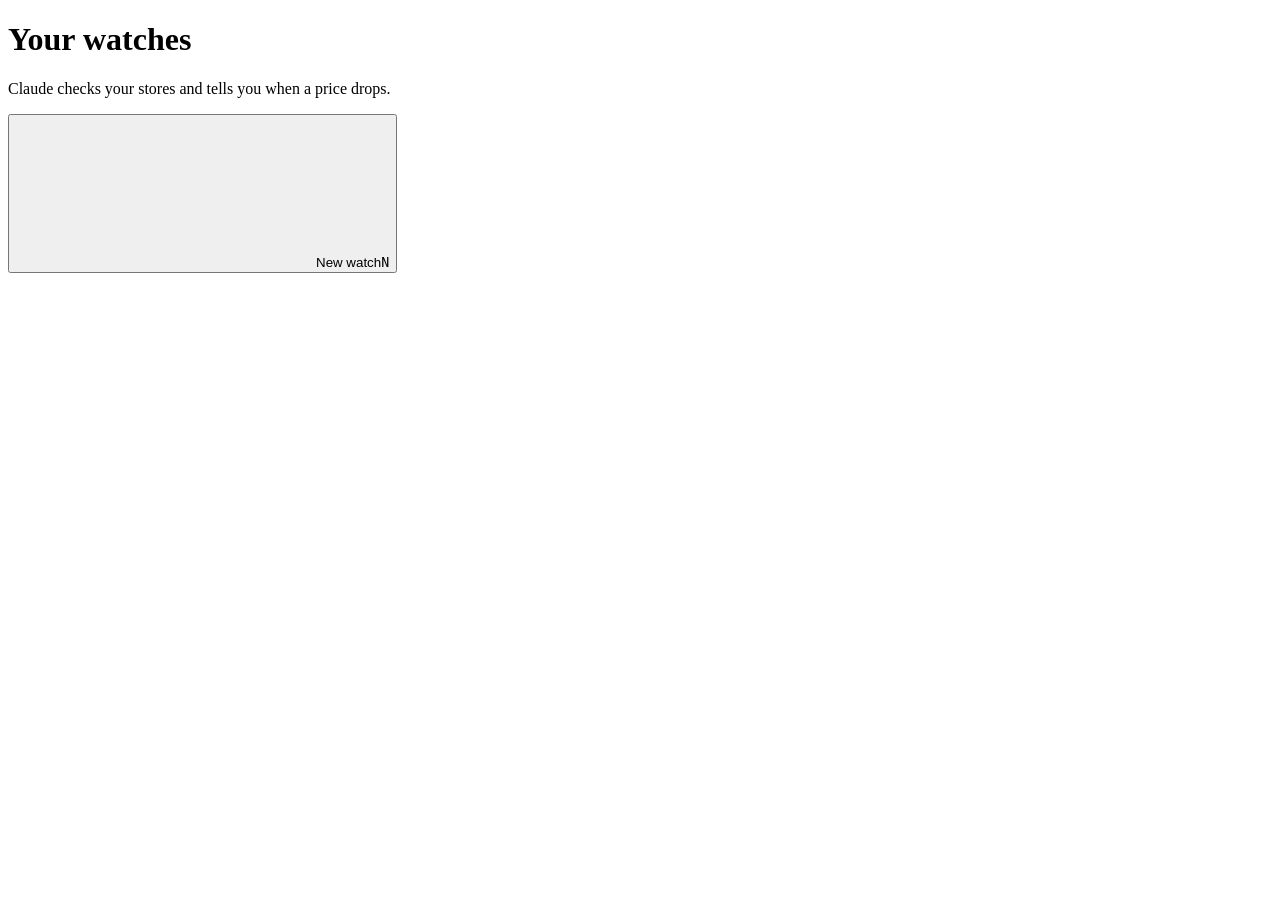
<file: src/main/resources/templates/index.html>
<!DOCTYPE html>
<html xmlns:th="http://www.thymeleaf.org" th:lang="${#locale.toLanguageTag()}">
<head th:replace="~{fragments/layout :: head(#{nav.watches})}"></head>
<body data-page="watches">
<header th:replace="~{fragments/layout :: topbar}"></header>

<main class="container">
  <div class="page-head">
    <div>
      <h1 th:text="#{watches.title}">Your watches</h1>
      <p class="muted" th:text="#{watches.subtitle}">Claude checks your stores and tells you when a price drops.</p>
    </div>
    <button type="button" id="new-watch" class="btn btn-primary" hx-get="/ui/watches/new" hx-target="#drawer-body" hx-swap="innerHTML"
            th:title="#{watches.new.shortcut}">
      <svg class="i"><use href="#i-plus"/></svg><span th:text="#{watches.new}">New watch</span><kbd>N</kbd>
    </button>
  </div>

  <section th:replace="~{fragments/watches :: stats}"></section>
  <div th:replace="~{fragments/watches :: list}"></div>
</main>

<th:block th:replace="~{fragments/layout :: shell}"></th:block>
</body>
</html>
</file>
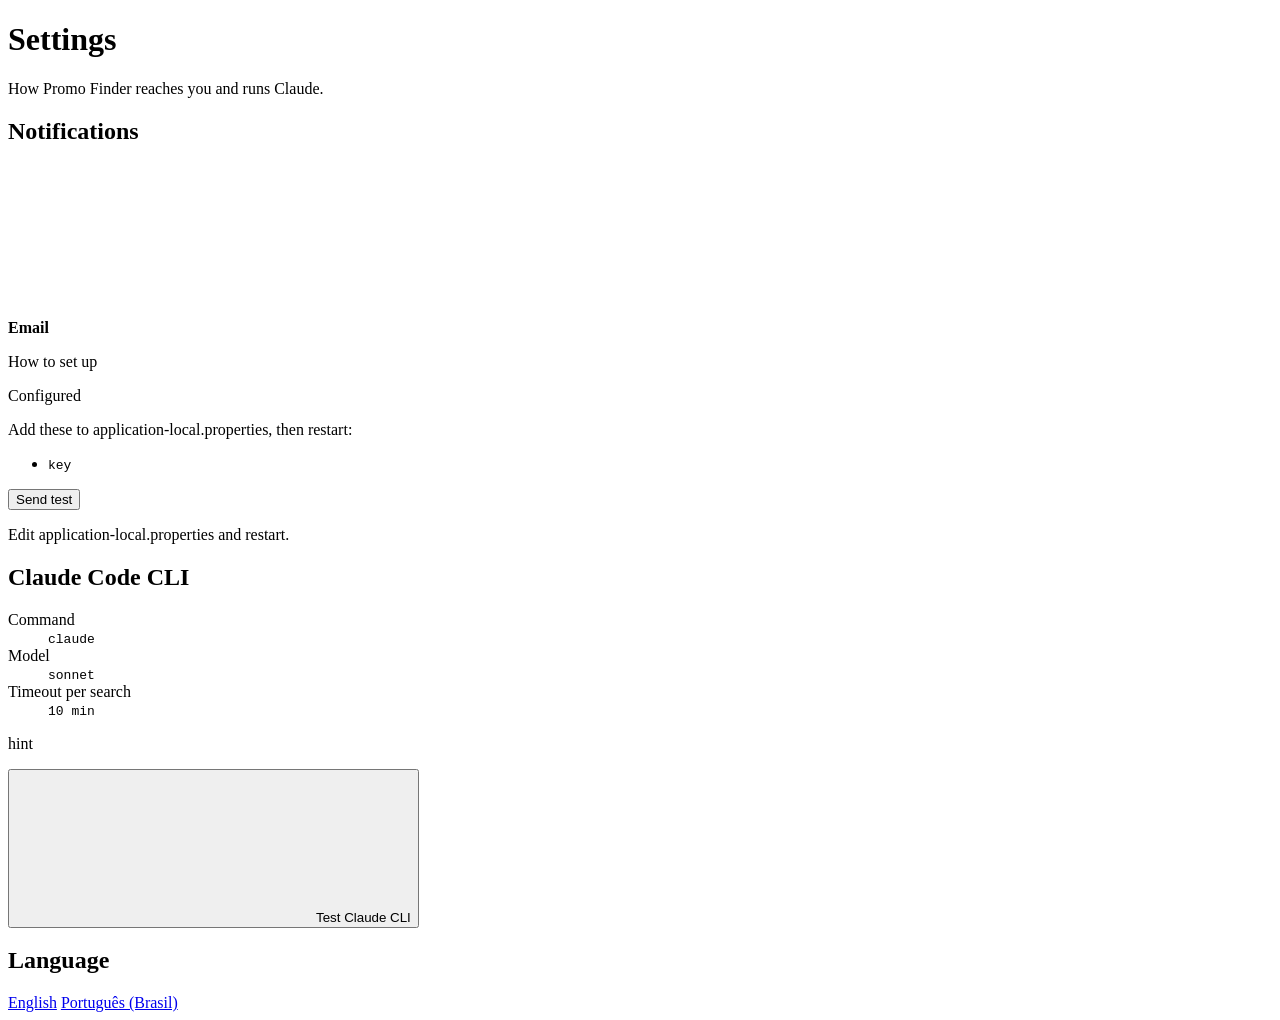
<file: src/main/resources/templates/settings.html>
<!DOCTYPE html>
<html xmlns:th="http://www.thymeleaf.org" th:lang="${#locale.toLanguageTag()}">
<head th:replace="~{fragments/layout :: head(#{nav.settings})}"></head>
<body data-page="settings">
<header th:replace="~{fragments/layout :: topbar}"></header>

<main class="container narrow">
  <div class="page-head">
    <div>
      <h1 th:text="#{settings.title}">Settings</h1>
      <p class="muted" th:text="#{settings.subtitle}">How Promo Finder reaches you and runs Claude.</p>
    </div>
  </div>

  <section class="settings-section">
    <h2 th:text="#{settings.channels.title}">Notifications</h2>
    <div class="channel card" th:each="c : ${channels}">
      <div class="channel-head">
        <span class="channel-icon" th:classappend="${c.configured} ? 'ok'"><svg class="i"><use th:href="|#i-${c.channel}|"/></svg></span>
        <div class="channel-text">
          <strong th:text="#{channel.__${c.channel}__}">Email</strong>
          <p class="muted small" th:text="#{settings.channel.__${c.channel}__.how}">How to set up</p>
        </div>
        <span class="badge" th:classappend="${c.configured} ? 'badge-deal' : 'badge-paused'">
          <span class="dot"></span>
          <span th:text="${c.configured} ? #{settings.configured} : #{settings.notConfigured}">Configured</span>
        </span>
      </div>
      <div class="missing" th:unless="${c.configured}">
        <p class="small" th:text="#{settings.missing}">Add these to application-local.properties, then restart:</p>
        <ul><li th:each="m : ${c.missingSettings}"><code th:text="${m}">key</code></li></ul>
      </div>
      <div class="channel-actions" th:if="${c.configured}">
        <button type="button" class="btn" th:hx-post="@{/ui/settings/test/{c}(c=${c.channel})}" hx-swap="none" hx-disabled-elt="this">
          <span class="btn-spinner" aria-hidden="true"></span>
          <span th:text="#{settings.sendTest}">Send test</span>
        </button>
      </div>
    </div>
    <p class="muted small" th:utext="#{settings.channels.note}">Edit application-local.properties and restart.</p>
  </section>

  <section class="settings-section">
    <h2 th:text="#{settings.claude.title}">Claude Code CLI</h2>
    <div class="card">
      <dl class="kv">
        <dt th:text="#{settings.claude.command}">Command</dt><dd><code th:text="${claude.command}">claude</code></dd>
        <dt th:text="#{settings.claude.model}">Model</dt><dd><code th:text="${claude.model}">sonnet</code></dd>
        <dt th:text="#{settings.claude.timeout}">Timeout per search</dt><dd><code th:text="${@fmt.interval(claude.timeout.toMinutes())}">10 min</code></dd>
      </dl>
      <p class="muted small" th:text="#{settings.claude.hint}">hint</p>
      <button type="button" class="btn" hx-post="/ui/settings/claude" hx-swap="none" hx-disabled-elt="this">
        <span class="btn-spinner" aria-hidden="true"></span>
        <svg class="i"><use href="#i-cpu"/></svg><span th:text="#{settings.claude.test}">Test Claude CLI</span>
      </button>
    </div>
  </section>

  <section class="settings-section">
    <h2 th:text="#{settings.language.title}">Language</h2>
    <div class="card lang-pick">
      <a href="?lang=en" class="btn" th:classappend="${#locale.language == 'en'} ? 'btn-primary'">English</a>
      <a href="?lang=pt-BR" class="btn" th:classappend="${#locale.language == 'pt'} ? 'btn-primary'">Português (Brasil)</a>
    </div>
  </section>
</main>

<th:block th:replace="~{fragments/layout :: shell}"></th:block>
</body>
</html>
</file>
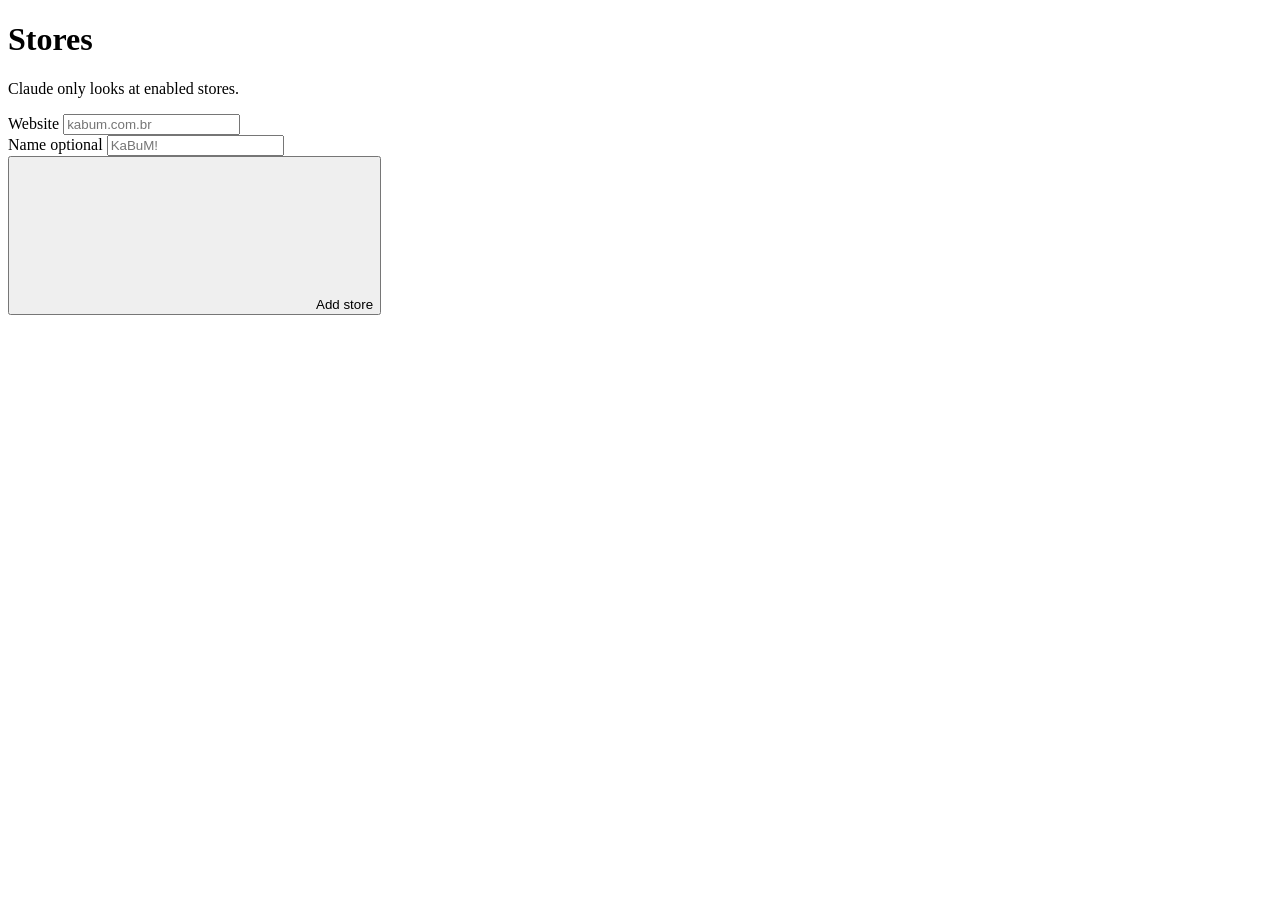
<file: src/main/resources/templates/stores.html>
<!DOCTYPE html>
<html xmlns:th="http://www.thymeleaf.org" th:lang="${#locale.toLanguageTag()}">
<head th:replace="~{fragments/layout :: head(#{nav.stores})}"></head>
<body data-page="stores">
<header th:replace="~{fragments/layout :: topbar}"></header>

<main class="container">
  <div class="page-head">
    <div>
      <h1 th:text="#{stores.title}">Stores</h1>
      <p class="muted" th:text="#{stores.subtitle}">Claude only looks at enabled stores.</p>
    </div>
  </div>

  <form class="card add-store" hx-post="/ui/stores" hx-swap="none" data-reset-on="storeAdded"
        hx-disabled-elt="find button[type=submit]">
    <div class="field">
      <label for="s-domain" th:text="#{stores.domain}">Website</label>
      <input id="s-domain" name="domain" type="text" required autocomplete="off" placeholder="kabum.com.br">
    </div>
    <div class="field">
      <label for="s-name"><span th:text="#{stores.name}">Name</span> <span class="optional" th:text="#{form.optional}">optional</span></label>
      <input id="s-name" name="name" type="text" autocomplete="off" placeholder="KaBuM!">
    </div>
    <button type="submit" class="btn btn-primary">
      <span class="btn-spinner" aria-hidden="true"></span>
      <svg class="i"><use href="#i-plus"/></svg><span th:text="#{stores.add}">Add store</span>
    </button>
  </form>

  <div th:replace="~{fragments/stores :: content}"></div>
</main>

<th:block th:replace="~{fragments/layout :: shell}"></th:block>
</body>
</html>
</file>
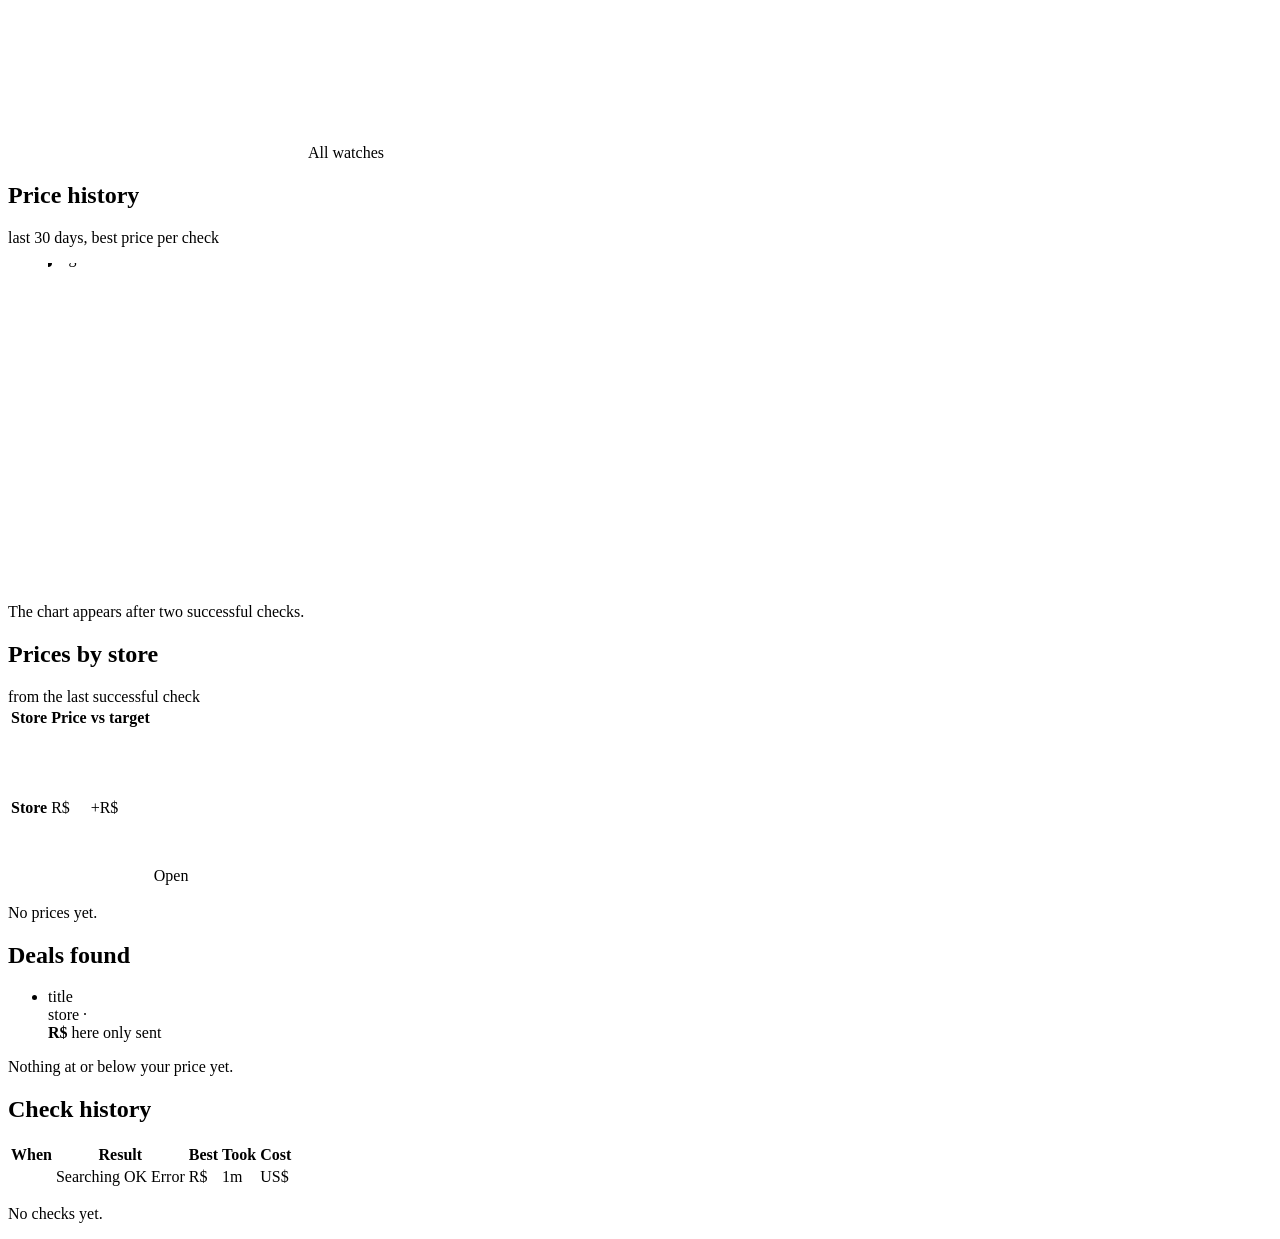
<file: src/main/resources/templates/watch.html>
<!DOCTYPE html>
<html xmlns:th="http://www.thymeleaf.org" th:lang="${#locale.toLanguageTag()}">
<head th:replace="~{fragments/layout :: head(${v.watch.product})}"></head>
<body data-page="watch">
<header th:replace="~{fragments/layout :: topbar}"></header>

<main class="container">
  <a class="back" th:href="@{/}"><svg class="i"><use href="#i-arrow-left"/></svg><span th:text="#{detail.back}">All watches</span></a>

  <div class="detail-grid">
    <article th:replace="~{fragments/watches :: card}"></article>

    <!-- Re-fetched from this same page whenever the watch changes -->
    <section id="watch-history" class="card chart-card"
             th:hx-get="@{/watches/{id}(id=${v.watch.id})}" hx-select="#watch-history" hx-swap="outerHTML" hx-disinherit="*"
             th:hx-trigger="|live-watch-${v.watch.id} from:body, live-resync from:body|">
      <div class="section-head">
        <h2 th:text="#{detail.chart.title}">Price history</h2>
        <span class="muted small" th:text="#{detail.chart.period}">last 30 days, best price per check</span>
      </div>
      <th:block th:if="${chart != null}">
        <figure class="chart">
          <svg th:attr="viewBox=|0 0 ${chart.width} ${chart.height}|" role="img" th:aria-label="#{detail.chart.title}">
            <polygon th:points="${chart.area}" class="chart-area"/>
            <line x1="0" th:x2="${chart.width}" th:y1="${chart.targetY}" th:y2="${chart.targetY}" class="chart-target"/>
            <text x="4" th:y="${chart.targetY - 6}" class="chart-label chart-label-target"
                  th:text="#{detail.chart.target(${@fmt.brl(v.watch.maxPrice)})}">target</text>
            <polyline th:points="${chart.line}" class="chart-line"/>
            <g th:each="d : ${chart.dots}">
              <circle th:cx="${d.x}" th:cy="${d.y}" r="4" class="chart-dot">
                <title th:text="|${@fmt.brl(d.price)} · ${d.store ?: ''} · ${@fmt.dateTime(d.at)}|"></title>
              </circle>
            </g>
          </svg>
          <figcaption class="chart-axis muted small">
            <span th:text="${@fmt.dateTime(chart.from)}"></span>
            <span th:text="|${@fmt.brl(chart.min)} – ${@fmt.brl(chart.max)}|"></span>
            <span th:text="${@fmt.dateTime(chart.to)}"></span>
          </figcaption>
        </figure>
      </th:block>
      <div th:if="${chart == null}" class="empty-inline">
        <svg class="i"><use href="#i-chart"/></svg>
        <p class="muted" th:text="#{detail.chart.empty}">The chart appears after two successful checks.</p>
      </div>

      <div class="section-head">
        <h2 th:text="#{detail.stores.title}">Prices by store</h2>
        <span class="muted small" th:text="#{detail.stores.hint}">from the last successful check</span>
      </div>
      <div class="table-wrap" th:unless="${#lists.isEmpty(latestPrices)}">
        <table>
          <thead><tr>
            <th th:text="#{detail.col.store}">Store</th>
            <th class="num" th:text="#{detail.col.price}">Price</th>
            <th class="num" th:text="#{detail.col.vsTarget}">vs target</th>
            <th></th>
          </tr></thead>
          <tbody>
            <tr th:each="p : ${latestPrices}" th:with="diff=${p.price.subtract(v.watch.maxPrice)}">
              <td><strong th:text="${p.store}">Store</strong><div class="muted small truncate" th:text="${p.title}"></div></td>
              <td class="num" th:text="${@fmt.brl(p.price)}">R$</td>
              <td class="num">
                <span class="pill" th:classappend="${diff.signum() > 0} ? 'pill-above' : 'pill-deal'"
                      th:text="${diff.signum() > 0} ? |+${@fmt.brl(diff)}| : |−${@fmt.brl(diff.abs())}|">+R$</span>
              </td>
              <td class="num"><a class="btn btn-ghost btn-small" th:href="${p.url}" target="_blank" rel="noopener noreferrer">
                <span th:text="#{detail.open}">Open</span><svg class="i"><use href="#i-external"/></svg></a></td>
            </tr>
          </tbody>
        </table>
      </div>
      <p th:if="${#lists.isEmpty(latestPrices)}" class="muted" th:text="#{detail.stores.empty}">No prices yet.</p>

      <div class="section-head">
        <h2 th:text="#{detail.deals.title}">Deals found</h2>
      </div>
      <ul class="list" th:unless="${#lists.isEmpty(deals)}">
        <li th:each="o : ${deals}">
          <div>
            <a th:href="${o.url}" target="_blank" rel="noopener noreferrer" th:text="${o.title ?: o.store}">title</a>
            <div class="muted small">
              <span th:text="${o.store}">store</span> ·
              <time data-rel th:datetime="${@fmt.iso(o.foundAt)}" th:text="${@fmt.dateTime(o.foundAt)}"></time>
            </div>
          </div>
          <div class="list-end">
            <strong th:text="${@fmt.brl(o.price)}">R$</strong>
            <span th:if="${#sets.isEmpty(v.watch.channels)}" class="pill pill-muted" th:text="#{detail.deals.noChannel}">here only</span>
            <span th:unless="${#sets.isEmpty(v.watch.channels)}" class="pill" th:classappend="${o.notified} ? 'pill-deal' : 'pill-muted'"
                  th:text="${o.notified} ? #{detail.deals.notified} : #{detail.deals.notNotified}">sent</span>
          </div>
        </li>
      </ul>
      <p th:if="${#lists.isEmpty(deals)}" class="muted" th:text="#{detail.deals.empty}">Nothing at or below your price yet.</p>

      <div class="section-head">
        <h2 th:text="#{detail.runs.title}">Check history</h2>
      </div>
      <div class="table-wrap" th:unless="${#lists.isEmpty(runs)}">
        <table>
          <thead><tr>
            <th th:text="#{detail.col.when}">When</th>
            <th th:text="#{detail.col.result}">Result</th>
            <th class="num" th:text="#{detail.col.best}">Best</th>
            <th class="num" th:text="#{detail.col.duration}">Took</th>
            <th class="num" th:text="#{detail.col.cost}">Cost</th>
          </tr></thead>
          <tbody>
            <tr th:each="r : ${runs}">
              <td><time data-rel th:datetime="${@fmt.iso(r.startedAt)}" th:text="${@fmt.dateTime(r.startedAt)}"></time></td>
              <td>
                <span th:if="${r.finishedAt == null}" class="pill pill-muted" th:text="#{status.SEARCHING}">Searching</span>
                <th:block th:if="${r.finishedAt != null}">
                  <span th:if="${r.success}" class="pill pill-ok" th:text="#{detail.runs.ok(${r.matches})}">OK</span>
                  <span th:unless="${r.success}" class="pill pill-error" th:text="#{error.__${r.errorCode}__.title}" th:title="${r.note}">Error</span>
                </th:block>
              </td>
              <td class="num" th:text="${@fmt.brl(r.bestPrice)}">R$</td>
              <td class="num" th:text="${@fmt.duration(r.startedAt, r.finishedAt)}">1m</td>
              <td class="num" th:text="${@fmt.usd(r.costUsd)}">US$</td>
            </tr>
          </tbody>
        </table>
      </div>
      <p th:if="${#lists.isEmpty(runs)}" class="muted" th:text="#{detail.runs.empty}">No checks yet.</p>
    </section>
  </div>
</main>

<th:block th:replace="~{fragments/layout :: shell}"></th:block>
</body>
</html>
</file>
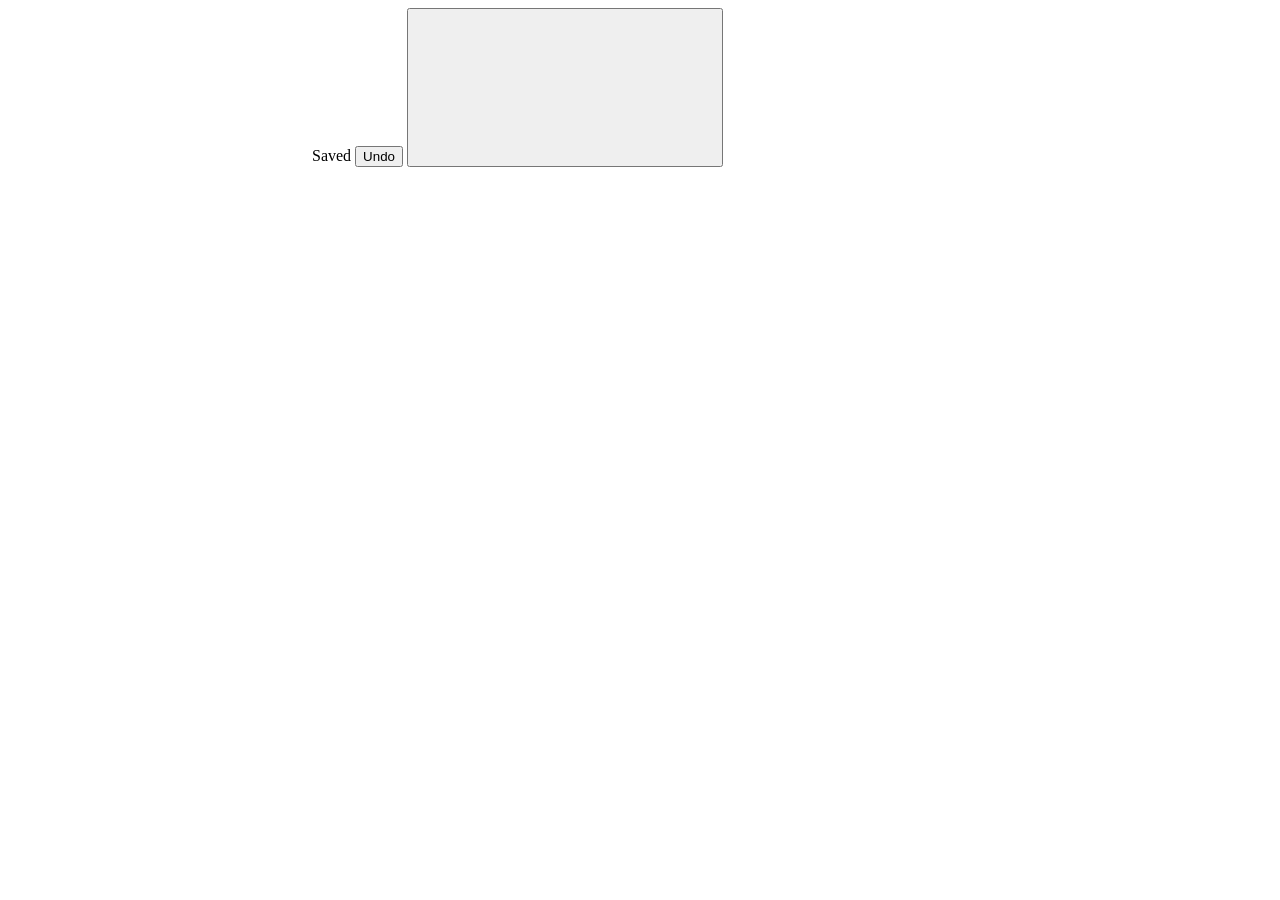
<file: src/main/resources/templates/fragments/common.html>
<!DOCTYPE html>
<html xmlns:th="http://www.thymeleaf.org">
<body>

<th:block th:fragment="nothing"></th:block>

<!-- Toasts are swapped out-of-band into #toasts, whatever the request's own target is. -->
<th:block th:fragment="toast">
  <div hx-swap-oob="beforeend:#toasts">
    <div class="toast" th:classappend="|toast-${toast.type}|" th:attr="role=${toast.type == 'error'} ? 'alert' : 'status',data-undo=${toast.undoUrl != null}">
      <svg class="i toast-icon" th:switch="${toast.type}">
        <use th:case="'success'" href="#i-check"/>
        <use th:case="'error'" href="#i-alert"/>
        <use th:case="*" href="#i-info"/>
      </svg>
      <span class="toast-msg" th:text="${toast.message}">Saved</span>
      <button th:if="${toast.undoUrl != null}" type="button" class="toast-action"
              th:hx-post="${toast.undoUrl}" hx-swap="none" th:text="#{common.undo}">Undo</button>
      <button type="button" class="toast-close" data-dismiss th:aria-label="#{common.close}">
        <svg class="i"><use href="#i-x"/></svg>
      </button>
    </div>
  </div>
</th:block>

</body>
</html>
</file>
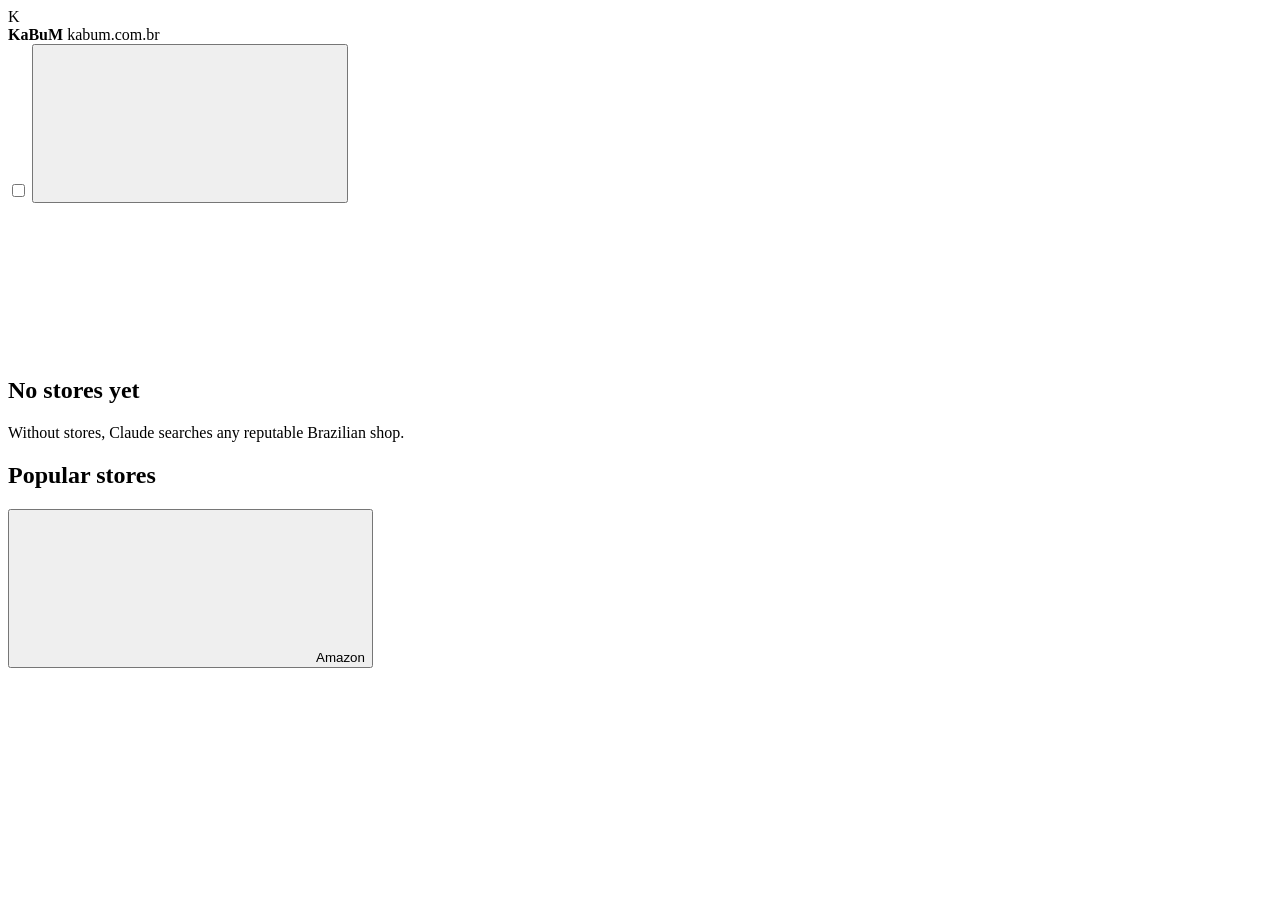
<file: src/main/resources/templates/fragments/stores.html>
<!DOCTYPE html>
<html xmlns:th="http://www.thymeleaf.org">
<body>

<div th:fragment="content" id="stores-content" hx-get="/ui/stores" hx-trigger="storesChanged from:body, live-resync from:body" hx-swap="outerHTML" hx-disinherit="*">
  <div class="store-grid" th:unless="${#lists.isEmpty(stores)}">
    <div class="card store" th:each="s : ${stores}" th:classappend="${!s.enabled} ? 'is-disabled'">
      <span class="avatar" aria-hidden="true">
        <span th:text="${#strings.toUpperCase(#strings.substring(s.name, 0, 1))}">K</span>
        <img th:src="|https://${s.domain}/favicon.ico|" alt="" loading="lazy" onerror="this.remove()">
      </span>
      <div class="store-text">
        <strong th:text="${s.name}">KaBuM</strong>
        <a class="muted small" th:href="|https://${s.domain}|" target="_blank" rel="noopener noreferrer" th:text="${s.domain}">kabum.com.br</a>
      </div>
      <label class="switch" th:title="${s.enabled} ? #{stores.enabled} : #{stores.disabled}">
        <input type="checkbox" th:checked="${s.enabled}" th:hx-post="@{/ui/stores/{id}/toggle(id=${s.id})}" hx-swap="none"
               hx-trigger="change" th:aria-label="#{stores.toggle(${s.name})}">
        <span class="track" aria-hidden="true"></span>
      </label>
      <button type="button" class="btn btn-ghost btn-icon" th:hx-post="@{/ui/stores/{id}/delete(id=${s.id})}" hx-swap="none"
              th:aria-label="#{stores.delete(${s.name})}" th:title="#{common.delete}">
        <svg class="i"><use href="#i-trash"/></svg>
      </button>
    </div>
  </div>

  <div class="empty card" th:if="${#lists.isEmpty(stores)}">
    <div class="empty-icon"><svg class="i"><use href="#i-store"/></svg></div>
    <h2 th:text="#{stores.empty.title}">No stores yet</h2>
    <p class="muted" th:text="#{stores.empty.text}">Without stores, Claude searches any reputable Brazilian shop.</p>
  </div>

  <section class="suggestions" th:unless="${#lists.isEmpty(suggestions)}">
    <h2 th:text="#{stores.suggestions}">Popular stores</h2>
    <div class="chips">
      <form th:each="s : ${suggestions}" hx-post="/ui/stores" hx-swap="none" hx-disabled-elt="find button">
        <input type="hidden" name="name" th:value="${s.name}">
        <input type="hidden" name="domain" th:value="${s.domain}">
        <button type="submit" class="chip chip-button" th:title="${s.domain}">
          <svg class="i"><use href="#i-plus"/></svg><span th:text="${s.name}">Amazon</span>
        </button>
      </form>
    </div>
  </section>
</div>

</body>
</html>
</file>
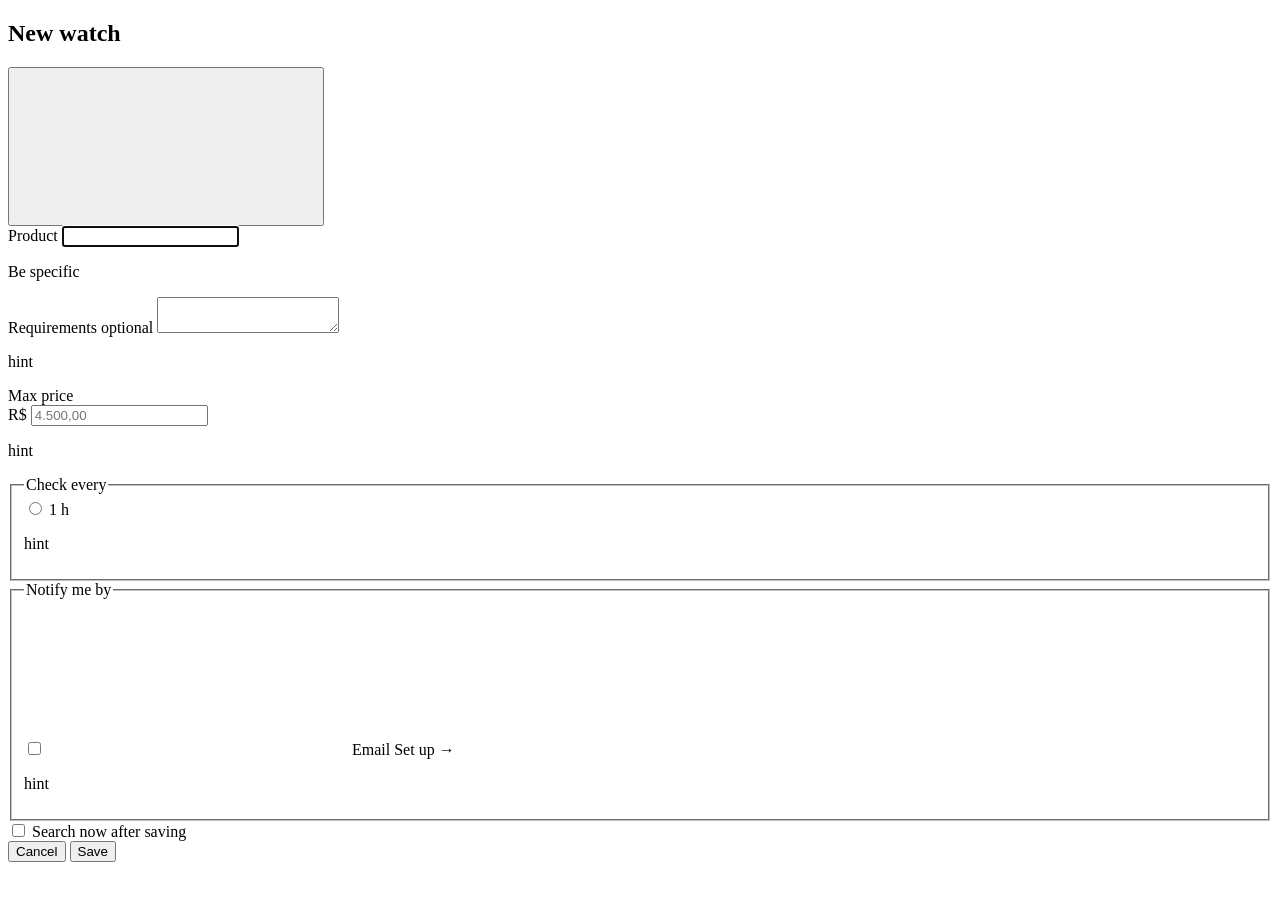
<file: src/main/resources/templates/fragments/watch-form.html>
<!DOCTYPE html>
<html xmlns:th="http://www.thymeleaf.org">
<body>

<form th:fragment="form" class="drawer-form" novalidate
      th:hx-post="${watchId == null} ? @{/ui/watches} : @{/ui/watches/{id}(id=${watchId})}"
      hx-target="#drawer-body" hx-swap="innerHTML" hx-disabled-elt="find button[type=submit]">

  <header class="drawer-head">
    <h2 th:text="${watchId == null} ? #{form.title.new} : #{form.title.edit}">New watch</h2>
    <button type="button" class="btn btn-ghost btn-icon" data-close-drawer th:aria-label="#{common.close}">
      <svg class="i"><use href="#i-x"/></svg>
    </button>
  </header>

  <div class="drawer-content">
    <div class="field" th:classappend="${errors.containsKey('product')} ? 'has-error'">
      <label for="f-product" th:text="#{form.product}">Product</label>
      <input id="f-product" name="product" type="text" autocomplete="off" autofocus maxlength="200"
             th:value="${form.product}" th:placeholder="#{form.product.placeholder}"
             th:attr="aria-invalid=${errors.containsKey('product')}" aria-describedby="f-product-hint">
      <p class="error" th:if="${errors.containsKey('product')}" th:text="#{${errors.product}}"></p>
      <p class="hint" id="f-product-hint" th:text="#{form.product.hint}">Be specific</p>
    </div>

    <div class="field">
      <label for="f-details"><span th:text="#{form.details}">Requirements</span> <span class="optional" th:text="#{form.optional}">optional</span></label>
      <textarea id="f-details" name="details" rows="2" maxlength="1000" th:text="${form.details}"
                th:placeholder="#{form.details.placeholder}" aria-describedby="f-details-hint"></textarea>
      <p class="hint" id="f-details-hint" th:text="#{form.details.hint}">hint</p>
    </div>

    <div class="field" th:classappend="${errors.containsKey('maxPrice')} ? 'has-error'">
      <label for="f-price" th:text="#{form.price}">Max price</label>
      <div class="money">
        <span aria-hidden="true">R$</span>
        <input id="f-price" name="maxPrice" type="text" inputmode="numeric" autocomplete="off" data-money
               placeholder="4.500,00" th:value="${form.maxPrice}"
               th:attr="aria-invalid=${errors.containsKey('maxPrice')}" aria-describedby="f-price-hint">
      </div>
      <p class="error" th:if="${errors.containsKey('maxPrice')}" th:text="#{${errors.maxPrice}}"></p>
      <p class="hint" id="f-price-hint" th:text="#{form.price.hint}">hint</p>
    </div>

    <fieldset class="field" th:classappend="${errors.containsKey('intervalMinutes')} ? 'has-error'">
      <legend th:text="#{form.interval}">Check every</legend>
      <div class="chips">
        <label class="chip-radio" th:each="m : ${form.intervalOptions()}">
          <input type="radio" name="intervalMinutes" th:value="${m}" th:checked="${form.intervalMinutes == m}">
          <span th:text="${@fmt.interval(m)}">1 h</span>
        </label>
      </div>
      <p class="error" th:if="${errors.containsKey('intervalMinutes')}" th:text="#{${errors.intervalMinutes}}"></p>
      <p class="hint" th:text="#{form.interval.hint}">hint</p>
    </fieldset>

    <fieldset class="field">
      <legend th:text="#{form.channels}">Notify me by</legend>
      <div class="switches">
        <div class="switch-row" th:each="c : ${channels}" th:classappend="${!c.configured} ? 'disabled'">
          <label class="switch">
            <input type="checkbox" name="channels" th:value="${c.channel}"
                   th:checked="${c.configured and #sets.contains(form.channels, c.channel)}"
                   th:disabled="${!c.configured}">
            <span class="track" aria-hidden="true"></span>
            <svg class="i"><use th:href="|#i-${c.channel}|"/></svg>
            <span th:text="#{channel.__${c.channel}__}">Email</span>
          </label>
          <a th:unless="${c.configured}" th:href="@{/settings}" class="small" th:text="#{form.channels.setup}">Set up →</a>
        </div>
      </div>
      <p class="hint" th:text="#{form.channels.hint}">hint</p>
    </fieldset>

    <label class="check">
      <input type="checkbox" name="checkNow" value="true" th:checked="${form.checkNow}">
      <span th:text="#{form.checkNow}">Search now after saving</span>
    </label>
  </div>

  <footer class="drawer-foot">
    <button type="button" class="btn btn-ghost" data-close-drawer th:text="#{common.cancel}">Cancel</button>
    <button type="submit" class="btn btn-primary">
      <span class="btn-spinner" aria-hidden="true"></span>
      <span th:text="${watchId == null} ? #{form.submit.new} : #{form.submit.edit}">Save</span>
    </button>
  </footer>
</form>

</body>
</html>
</file>
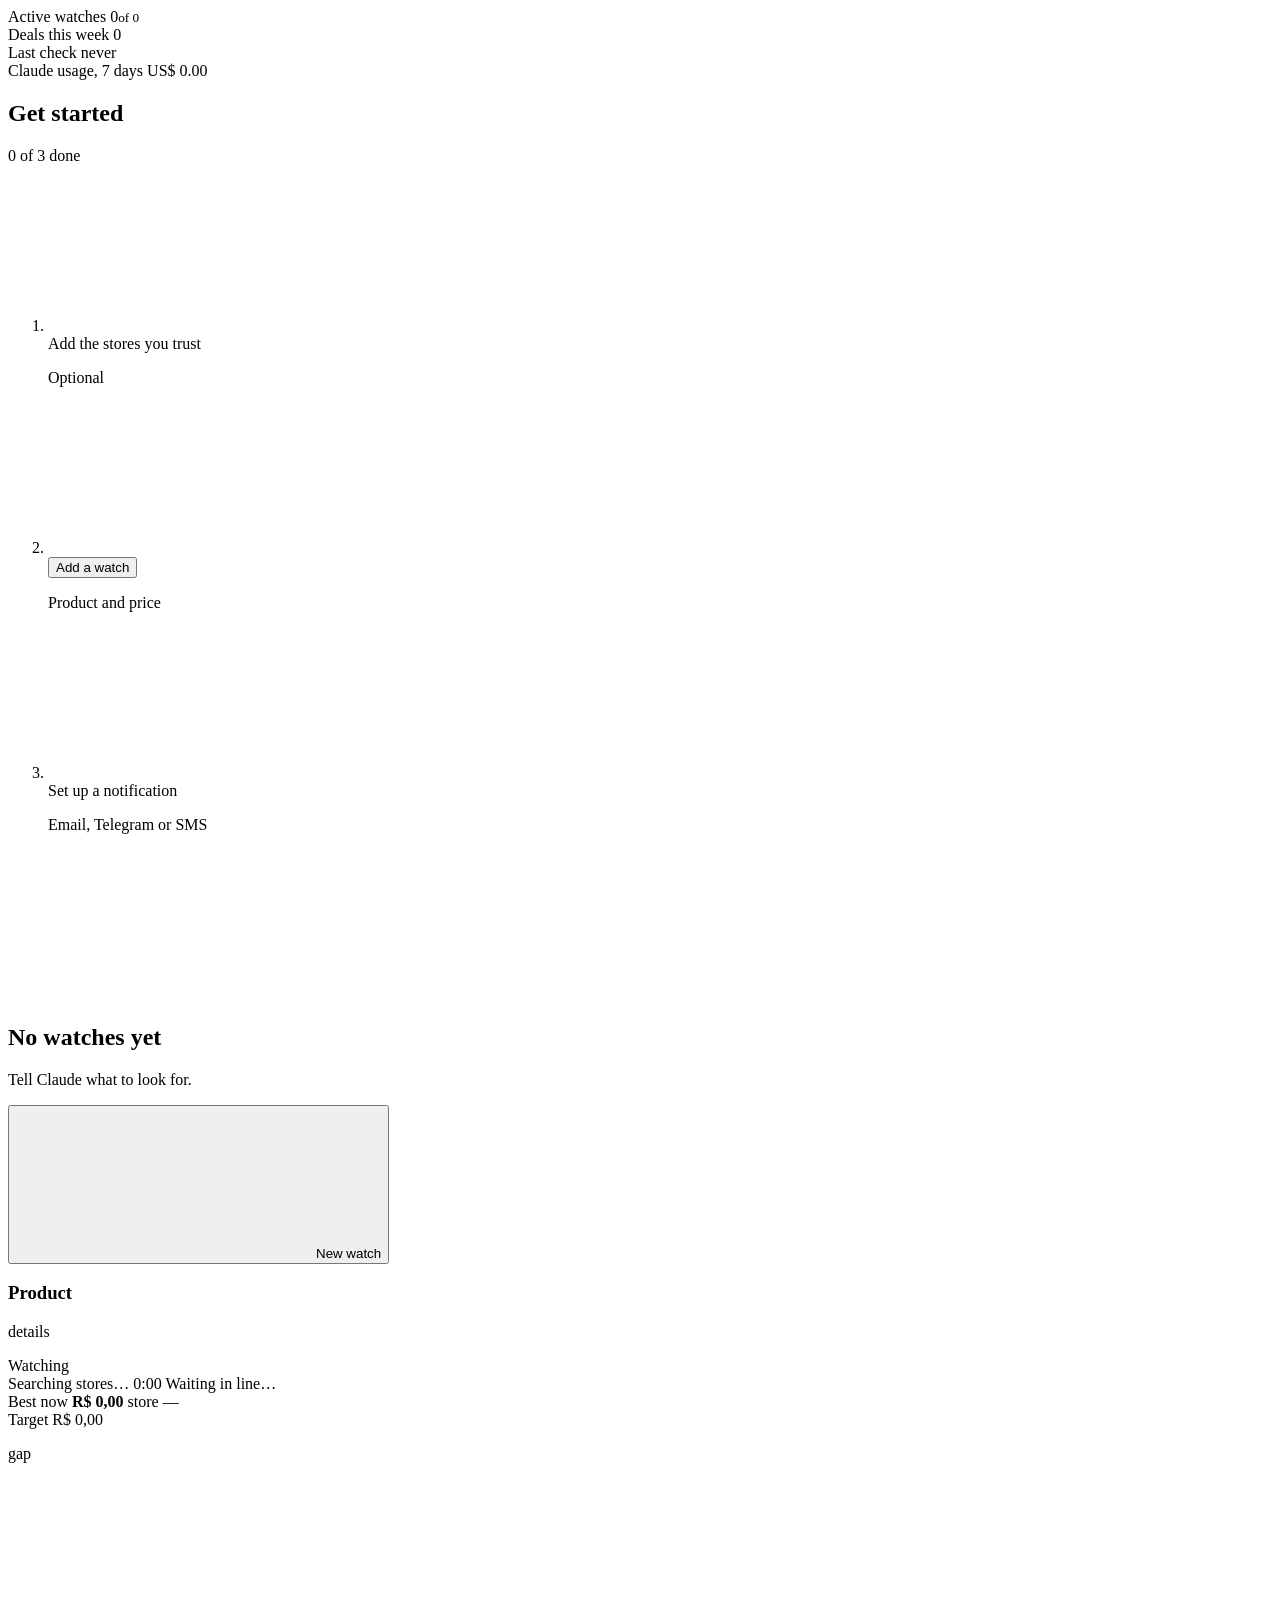
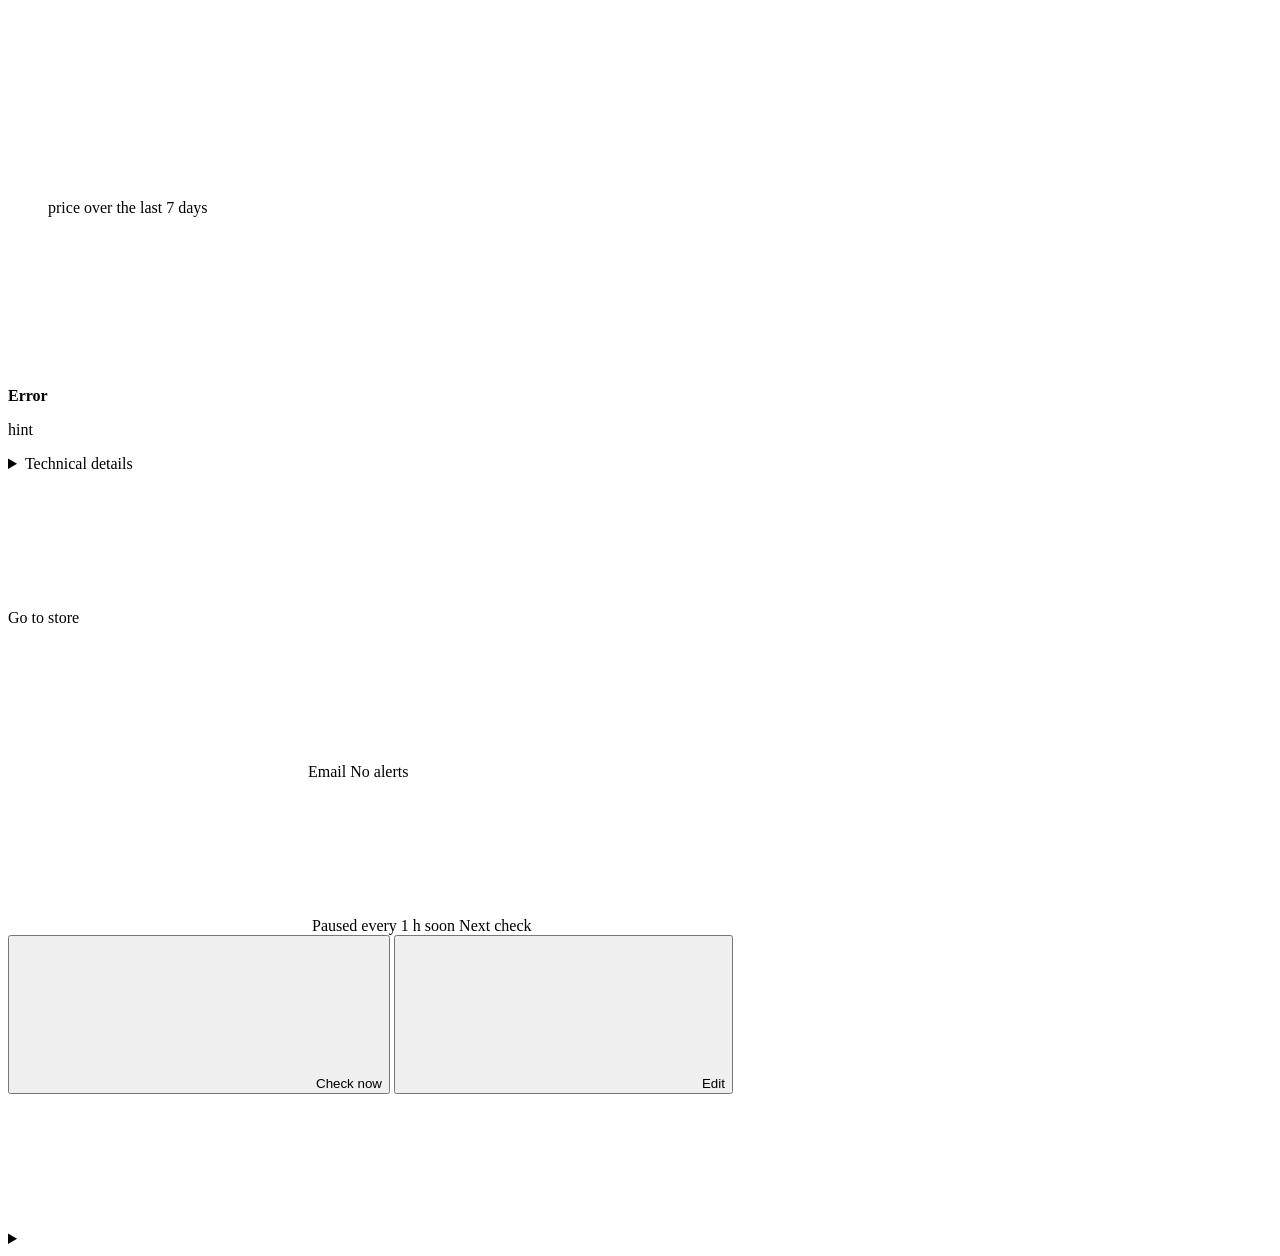
<file: src/main/resources/templates/fragments/watches.html>
<!DOCTYPE html>
<html xmlns:th="http://www.thymeleaf.org">
<body>

<!-- Stats row + first-use checklist -->
<section th:fragment="stats" id="summary" class="summary"
         hx-get="/ui/watches/summary" hx-trigger="watchesChanged from:body, live-summary from:body, live-resync from:body" hx-swap="outerHTML" hx-disinherit="*">
  <div class="stats">
    <div class="stat">
      <span class="stat-label" th:text="#{summary.active}">Active watches</span>
      <span class="stat-value">
        <span th:text="${summary.activeWatches}">0</span><small th:text="#{summary.ofTotal(${summary.totalWatches})}">of 0</small>
      </span>
    </div>
    <div class="stat" th:classappend="${summary.deals7d > 0} ? 'stat-good'">
      <span class="stat-label" th:text="#{summary.deals}">Deals this week</span>
      <span class="stat-value" th:text="${summary.deals7d}">0</span>
    </div>
    <div class="stat">
      <span class="stat-label" th:text="#{summary.lastCheck}">Last check</span>
      <span class="stat-value stat-small">
        <time th:if="${summary.lastCheck != null}" data-rel th:datetime="${@fmt.iso(summary.lastCheck)}"
              th:text="${@fmt.dateTime(summary.lastCheck)}"></time>
        <span th:unless="${summary.lastCheck != null}" class="muted" th:text="#{summary.never}">never</span>
      </span>
    </div>
    <div class="stat" th:title="#{summary.usageHint}">
      <span class="stat-label" th:text="#{summary.usage}">Claude usage, 7 days</span>
      <span class="stat-value stat-small" th:text="${@fmt.usd(summary.cost7d)}">US$ 0.00</span>
    </div>
  </div>

  <div class="checklist card" th:if="${summary.showChecklist()}">
    <div class="checklist-head">
      <h2 th:text="#{checklist.title}">Get started</h2>
      <span class="muted" th:text="#{checklist.progress(${summary.stepsDone()})}">0 of 3 done</span>
    </div>
    <div class="meter meter-thin"><span th:style="|width:${summary.stepsDone() * 100 / 3}%|"></span></div>
    <ol class="steps">
      <li th:classappend="${summary.hasStores} ? 'done'">
        <span class="step-dot"><svg class="i"><use href="#i-check"/></svg></span>
        <div>
          <a th:href="@{/stores}" th:text="#{checklist.stores}">Add the stores you trust</a>
          <p class="muted" th:text="#{checklist.storesHint}">Optional</p>
        </div>
      </li>
      <li th:classappend="${summary.hasWatches()} ? 'done'">
        <span class="step-dot"><svg class="i"><use href="#i-check"/></svg></span>
        <div>
          <button type="button" class="link" hx-get="/ui/watches/new" hx-target="#drawer-body" hx-swap="innerHTML" th:text="#{checklist.watch}">Add a watch</button>
          <p class="muted" th:text="#{checklist.watchHint}">Product and price</p>
        </div>
      </li>
      <li th:classappend="${summary.hasChannel} ? 'done'">
        <span class="step-dot"><svg class="i"><use href="#i-check"/></svg></span>
        <div>
          <a th:href="@{/settings}" th:text="#{checklist.channel}">Set up a notification</a>
          <p class="muted" th:text="#{checklist.channelHint}">Email, Telegram or SMS</p>
        </div>
      </li>
    </ol>
  </div>
</section>

<!-- All watch cards -->
<div th:fragment="list" id="watch-list" hx-get="/ui/watches" hx-trigger="watchesChanged from:body, live-resync from:body" hx-swap="outerHTML" hx-disinherit="*">
  <div class="watch-grid" th:unless="${#lists.isEmpty(views)}">
    <th:block th:each="v : ${views}">
      <article th:replace="~{fragments/watches :: card}"></article>
    </th:block>
  </div>
  <div class="empty card" th:if="${#lists.isEmpty(views)}">
    <div class="empty-icon"><svg class="i"><use href="#i-tag"/></svg></div>
    <h2 th:text="#{watches.empty.title}">No watches yet</h2>
    <p class="muted" th:text="#{watches.empty.text}">Tell Claude what to look for.</p>
    <button type="button" class="btn btn-primary" hx-get="/ui/watches/new" hx-target="#drawer-body" hx-swap="innerHTML">
      <svg class="i"><use href="#i-plus"/></svg><span th:text="#{watches.new}">New watch</span>
    </button>
  </div>
</div>

<!-- One watch. Refreshes itself when the server pushes "watch-{id}". -->
<article th:fragment="card" class="card watch" th:id="|watch-${v.watch.id}|"
         th:classappend="|is-${v.status.css()}|"
         th:hx-get="${onDetail} ? @{/ui/watches/{id}/card(id=${v.watch.id},detail=true)} : @{/ui/watches/{id}/card(id=${v.watch.id})}"
         th:hx-trigger="${onDetail} ? |live-watch-${v.watch.id} from:body, live-resync from:body| : |live-watch-${v.watch.id} from:body|" hx-swap="outerHTML" hx-disinherit="*">
  <header class="watch-head">
    <div class="watch-title">
      <h3><a th:href="@{/watches/{id}(id=${v.watch.id})}" th:text="${v.watch.product}">Product</a></h3>
      <p class="muted" th:if="${v.watch.details}" th:text="${v.watch.details}">details</p>
    </div>
    <span class="badge" th:classappend="|badge-${v.status.css()}|">
      <span class="dot"></span><span th:text="#{status.__${v.status}__}">Watching</span>
    </span>
  </header>

  <div class="searching" th:if="${v.busy}" role="status">
    <span class="spinner" aria-hidden="true"></span>
    <span th:if="${v.status.name() == 'SEARCHING'}">
      <span th:text="#{card.searching}">Searching stores…</span>
      <span class="elapsed" data-elapsed th:data-since="${v.searchingSince}">0:00</span>
    </span>
    <span th:unless="${v.status.name() == 'SEARCHING'}" th:text="#{card.queued}">Waiting in line…</span>
  </div>

  <div class="prices">
    <div class="price-row">
      <span class="label" th:text="#{card.bestNow}">Best now</span>
      <span th:if="${v.watch.lastBestPrice != null}" class="price-best">
        <strong th:text="${@fmt.brl(v.watch.lastBestPrice)}">R$ 0,00</strong>
        <span class="muted" th:text="${v.watch.lastBestStore}">store</span>
      </span>
      <span th:unless="${v.watch.lastBestPrice != null}" class="muted"
            th:text="${v.watch.lastCheckedAt == null} ? #{card.noPriceYet} : #{card.noPriceFound}">—</span>
    </div>
    <div class="price-row">
      <span class="label" th:text="#{card.target}">Target</span>
      <span class="price-target" th:text="${@fmt.brl(v.watch.maxPrice)}">R$ 0,00</span>
    </div>
    <th:block th:if="${v.gap != null}">
      <div class="meter" role="meter" aria-valuemin="0" aria-valuemax="100" th:aria-valuenow="${v.progress}"
           th:classappend="${v.above} ? 'meter-above' : 'meter-deal'">
        <span th:style="|width:${v.progress}%|"></span>
      </div>
      <p class="gap" th:classappend="${v.above} ? 'gap-above' : 'gap-below'"
         th:text="${v.above} ? #{card.above(${@fmt.brl(v.absGap())})} : #{card.below(${@fmt.brl(v.absGap())})}">gap</p>
    </th:block>
  </div>

  <figure class="spark" th:if="${v.spark != null}">
    <svg viewBox="0 0 120 32" preserveAspectRatio="none" aria-hidden="true">
      <line x1="0" x2="120" th:y1="${v.spark.targetY}" th:y2="${v.spark.targetY}" class="spark-target"/>
      <polygon th:points="${v.spark.area}" class="spark-area"/>
      <polyline th:points="${v.spark.line}" class="spark-line" vector-effect="non-scaling-stroke"/>
    </svg>
    <figcaption class="muted" th:text="#{card.last7days}">price over the last 7 days</figcaption>
  </figure>

  <div class="alert alert-error" th:if="${v.status.name() == 'ERROR'}">
    <svg class="i"><use href="#i-alert"/></svg>
    <div>
      <strong th:text="#{error.__${v.watch.lastErrorCode}__.title}">Error</strong>
      <p th:text="#{error.__${v.watch.lastErrorCode}__.hint}">hint</p>
      <details th:if="${v.watch.lastStatus}">
        <summary th:text="#{card.technicalDetails}">Technical details</summary>
        <code th:text="${v.watch.lastStatus}"></code>
      </details>
    </div>
  </div>

  <a th:if="${v.status.name() == 'DEAL' and v.watch.lastBestUrl != null}" class="btn btn-deal"
     th:href="${v.watch.lastBestUrl}" target="_blank" rel="noopener noreferrer">
    <span th:text="#{card.goToStore(${v.watch.lastBestStore})}">Go to store</span>
    <svg class="i"><use href="#i-external"/></svg>
  </a>

  <footer class="watch-foot">
    <div class="channels">
      <span th:each="c : ${v.watch.channels}" class="chip chip-icon" th:title="#{channel.__${c}__}">
        <svg class="i"><use th:href="|#i-${c}|"/></svg><span th:text="#{channel.__${c}__}">Email</span>
      </span>
      <span th:if="${#sets.isEmpty(v.watch.channels)}" class="muted small" th:text="#{card.noAlerts}">No alerts</span>
    </div>
    <div class="next muted small">
      <svg class="i"><use href="#i-clock"/></svg>
      <span th:if="${!v.watch.active}" th:text="#{card.pausedHint}">Paused</span>
      <th:block th:if="${v.watch.active}">
        <span th:if="${v.busy}" th:text="#{card.every(${@fmt.interval(v.watch.intervalMinutes)})}">every 1 h</span>
        <span th:if="${!v.busy and v.watch.nextCheckAt() == null}" th:text="#{card.firstCheckSoon}">soon</span>
        <span th:if="${!v.busy and v.watch.nextCheckAt() != null}">
          <span th:text="#{card.nextCheck}">Next check</span>
          <time data-rel="future" th:datetime="${@fmt.iso(v.watch.nextCheckAt())}"
                th:text="${@fmt.dateTime(v.watch.nextCheckAt())}"></time>
        </span>
      </th:block>
    </div>
  </footer>

  <div class="actions">
    <button type="button" class="btn" th:hx-post="@{/ui/watches/{id}/check(id=${v.watch.id})}" hx-swap="none"
            hx-disabled-elt="this" th:disabled="${v.busy}">
      <svg class="i"><use href="#i-search"/></svg><span th:text="#{card.checkNow}">Check now</span>
    </button>
    <button type="button" class="btn btn-ghost" th:hx-get="@{/ui/watches/{id}/edit(id=${v.watch.id})}"
            hx-target="#drawer-body" hx-swap="innerHTML">
      <svg class="i"><use href="#i-edit"/></svg><span th:text="#{card.edit}">Edit</span>
    </button>
    <details class="menu">
      <summary class="btn btn-ghost btn-icon" th:aria-label="#{card.more}" th:title="#{card.more}">
        <svg class="i"><use href="#i-more"/></svg>
      </summary>
      <div class="menu-list" role="menu">
        <a role="menuitem" th:unless="${onDetail}" th:href="@{/watches/{id}(id=${v.watch.id})}">
          <svg class="i"><use href="#i-chart"/></svg><span th:text="#{card.history}">Price history</span></a>
        <button type="button" role="menuitem" th:hx-post="@{/ui/watches/{id}/toggle(id=${v.watch.id})}" hx-swap="none">
          <svg class="i"><use th:href="${v.watch.active} ? '#i-pause' : '#i-play'"/></svg>
          <span th:text="${v.watch.active} ? #{card.pause} : #{card.resume}">Pause</span>
        </button>
        <button type="button" role="menuitem" class="danger" th:hx-post="@{/ui/watches/{id}/delete(id=${v.watch.id})}" hx-swap="none">
          <svg class="i"><use href="#i-trash"/></svg><span th:text="#{card.delete}">Delete</span>
        </button>
      </div>
    </details>
  </div>
</article>

</body>
</html>
</file>
